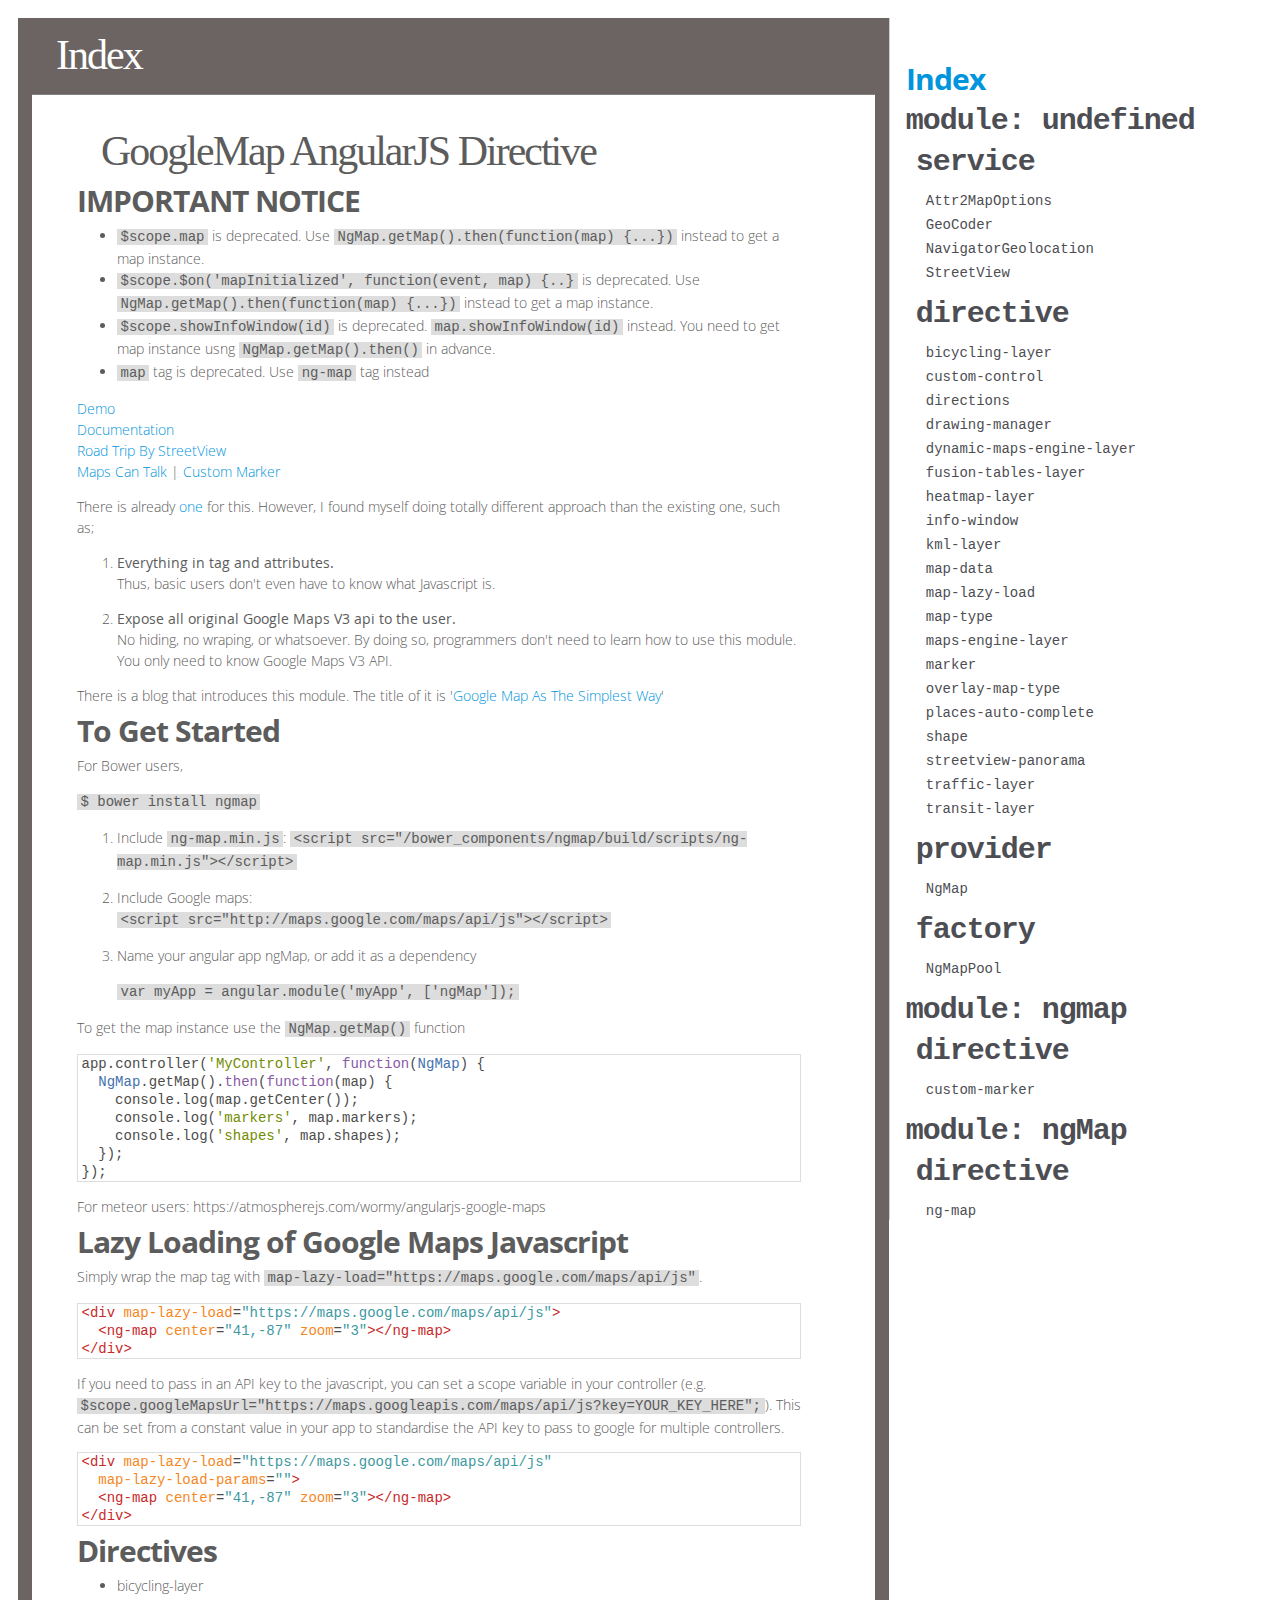
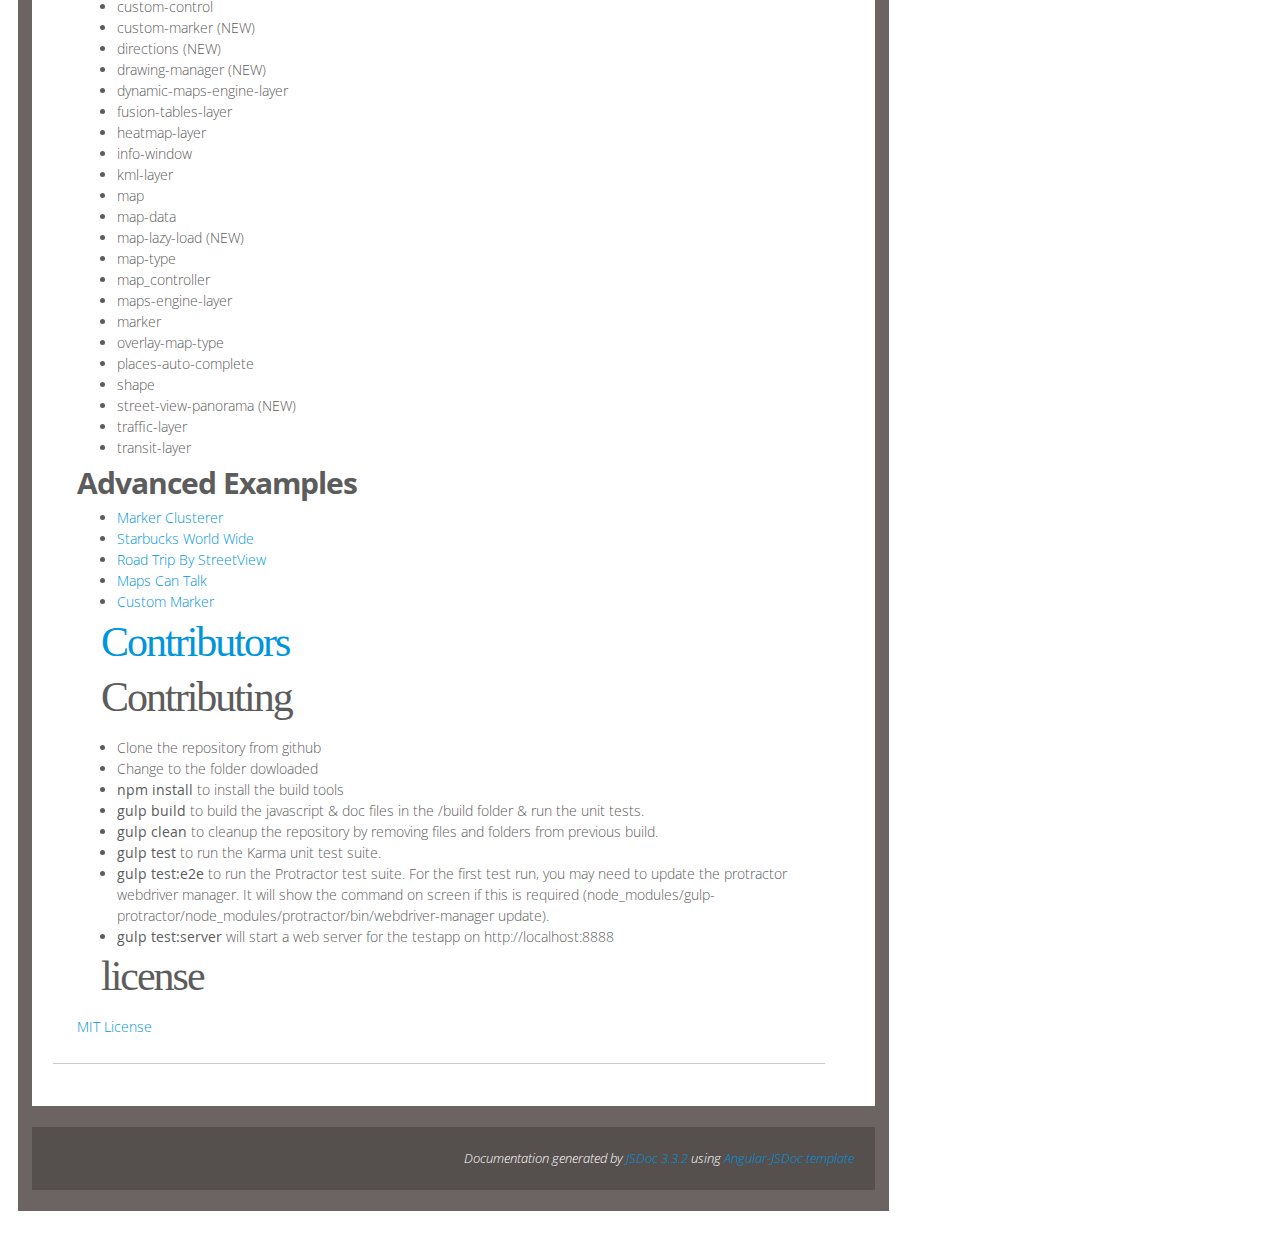
<file: public/vendor/ngmap/build/docs/index.html>
<!doctype html>
<html>
  <head>
    <title>JSDoc: Index</title>
    <link type="text/css" rel="stylesheet" href="css/jsdoc-default.css">
    <link href="css/prettify-tomorrow.css" type="text/css" rel="stylesheet">
    <link href="https://fonts.googleapis.com/css?family=Open+Sans:300italic,400italic,400,300,700" rel="stylesheet" type="text/css">
    <link href="css/custom.css" type="text/css" rel="stylesheet">
    <script src="js/prettify.js"></script>
    <script src="js/angular.min.js"></script>
  </head>
  <body ng-app="">
    <nav>
      <h2><a href="index.html">Index</a></h2>
      <ul class="module">
        <!-- undefined -->
        <h3>
          <a href="" ng-click="moduleundefined = !moduleundefined">
            module: undefined
          </a>
          <i ng-cloak="" ng-show="moduleundefined">+</i>
        </h3>
        <li id="undefined" ng-hide="moduleundefined">
          <ul class="group">
            <h3>
              <a href="" ng-click="undefinedservice = !undefinedservice">
                service
              </a>
              <i ng-cloak="" ng-show="undefinedservice">+</i>
            </h3>
            <ul ng-hide="undefinedservice">
              <li>
                <a href="Attr2MapOptions.html">Attr2MapOptions</a>
              </li><li>
                <a href="GeoCoder.html">GeoCoder</a>
              </li><li>
                <a href="NavigatorGeolocation.html">NavigatorGeolocation</a>
              </li><li>
                <a href="StreetView.html">StreetView</a>
              </li>
            </ul>
          </ul><ul class="group">
            <h3>
              <a href="" ng-click="undefineddirective = !undefineddirective">
                directive
              </a>
              <i ng-cloak="" ng-show="undefineddirective">+</i>
            </h3>
            <ul ng-hide="undefineddirective">
              <li>
                <a href="bicycling-layer.html">bicycling-layer</a>
              </li><li>
                <a href="custom-control.html">custom-control</a>
              </li><li>
                <a href="directions.html">directions</a>
              </li><li>
                <a href="drawing-manager.html">drawing-manager</a>
              </li><li>
                <a href="dynamic-maps-engine-layer.html">dynamic-maps-engine-layer</a>
              </li><li>
                <a href="fusion-tables-layer.html">fusion-tables-layer</a>
              </li><li>
                <a href="heatmap-layer.html">heatmap-layer</a>
              </li><li>
                <a href="info-window.html">info-window</a>
              </li><li>
                <a href="kml-layer.html">kml-layer</a>
              </li><li>
                <a href="map-data.html">map-data</a>
              </li><li>
                <a href="map-lazy-load.html">map-lazy-load</a>
              </li><li>
                <a href="map-type.html">map-type</a>
              </li><li>
                <a href="maps-engine-layer.html">maps-engine-layer</a>
              </li><li>
                <a href="marker.html">marker</a>
              </li><li>
                <a href="overlay-map-type.html">overlay-map-type</a>
              </li><li>
                <a href="places-auto-complete.html">places-auto-complete</a>
              </li><li>
                <a href="shape.html">shape</a>
              </li><li>
                <a href="streetview-panorama.html">streetview-panorama</a>
              </li><li>
                <a href="traffic-layer.html">traffic-layer</a>
              </li><li>
                <a href="transit-layer.html">transit-layer</a>
              </li>
            </ul>
          </ul><ul class="group">
            <h3>
              <a href="" ng-click="undefinedprovider = !undefinedprovider">
                provider
              </a>
              <i ng-cloak="" ng-show="undefinedprovider">+</i>
            </h3>
            <ul ng-hide="undefinedprovider">
              <li>
                <a href="NgMap.html">NgMap</a>
              </li>
            </ul>
          </ul><ul class="group">
            <h3>
              <a href="" ng-click="undefinedfactory = !undefinedfactory">
                factory
              </a>
              <i ng-cloak="" ng-show="undefinedfactory">+</i>
            </h3>
            <ul ng-hide="undefinedfactory">
              <li>
                <a href="NgMapPool.html">NgMapPool</a>
              </li>
            </ul>
          </ul>
        </li>
      </ul><ul class="module">
        <!-- ngmap -->
        <h3>
          <a href="" ng-click="modulengmap = !modulengmap">
            module: ngmap
          </a>
          <i ng-cloak="" ng-show="modulengmap">+</i>
        </h3>
        <li id="ngmap" ng-hide="modulengmap">
          <ul class="group">
            <h3>
              <a href="" ng-click="ngmapdirective = !ngmapdirective">
                directive
              </a>
              <i ng-cloak="" ng-show="ngmapdirective">+</i>
            </h3>
            <ul ng-hide="ngmapdirective">
              <li>
                <a href="ngmap.custom-marker.html">custom-marker</a>
              </li>
            </ul>
          </ul>
        </li>
      </ul><ul class="module">
        <!-- ng_ap -->
        <h3>
          <a href="" ng-click="moduleng_ap = !moduleng_ap">
            module: ngMap
          </a>
          <i ng-cloak="" ng-show="moduleng_ap">+</i>
        </h3>
        <li id="ngMap" ng-hide="moduleng_ap">
          <ul class="group">
            <h3>
              <a href="" ng-click="ng_apdirective = !ng_apdirective">
                directive
              </a>
              <i ng-cloak="" ng-show="ng_apdirective">+</i>
            </h3>
            <ul ng-hide="ng_apdirective">
              <li>
                <a href="ngMap.ng-map.html">ng-map</a>
              </li>
            </ul>
          </ul>
        </li>
      </ul>
    </nav>
    <div id="content" class="page-wrap">
      <h1 class="title">
        Index
      </h1>
      <div id="main" class="big-container">
        <!-- source code html -->
        <!-- index.html -->
        <section class="section-readme">
          <article>
            <h1>GoogleMap AngularJS Directive</h1><!--
[![Build Status](https://travis-ci.org/allenhwkim/angularjs-google-maps.png?branch=master)](https://travis-ci.org/allenhwkim/angularjs-google-maps)
-->
<h2>IMPORTANT NOTICE</h2><ul>
<li><code>$scope.map</code> is deprecated. Use <code>NgMap.getMap().then(function(map) {...})</code>
 instead to get a map instance.</li>
<li><code>$scope.$on('mapInitialized', function(event, map) {..}</code> is deprecated.
 Use <code>NgMap.getMap().then(function(map) {...})</code> instead to get a map instance.</li>
<li><code>$scope.showInfoWindow(id)</code> is deprecated. <code>map.showInfoWindow(id)</code> instead.
 You need to get map instance usng <code>NgMap.getMap().then()</code> in advance.</li>
<li><code>map</code> tag is deprecated. Use <code>ng-map</code> tag instead</li>
</ul>
<p><a href="http://ngmap.github.io">Demo</a><br><a href="https://rawgithub.com/allenhwkim/angularjs-google-maps/master/build/docs/index.html">Documentation</a><br><a href="https://rawgit.com/allenhwkim/angularjs-google-maps/master/testapp/street-view_road_trip.html">Road Trip By StreetView</a><br><a href="https://rawgit.com/allenhwkim/angularjs-google-maps/master/testapp/custom-marker.html">Maps Can Talk</a> |
<a href="https://rawgit.com/allenhwkim/angularjs-google-maps/master/testapp/custom-marker-2.html">Custom Marker</a>  </p>
<p>There is already <a href="https://github.com/nlaplante/angular-google-maps">one</a> for this. However, I found myself doing totally different approach than the existing one, such as;</p>
<ol>
<li><p><strong>Everything in tag and attributes.</strong><br>Thus, basic users don't even have to know what Javascript is. </p>
</li>
<li><p><strong>Expose all original Google Maps V3 api to the user.</strong><br>No hiding, no wraping, or whatsoever. 
By doing so, programmers don't need to learn how to use this module.
You only need to know Google Maps V3 API.</p>
</li>
</ol>
<p>There is a blog that introduces this module. The title of it is '<a href="http://allenhwkim.tumblr.com/post/70986888283/google-map-as-the-simplest-way">Google Map As The Simplest Way</a>'</p>
<h2>To Get Started</h2><p>For Bower users, </p>
<p>  <code>$ bower install ngmap</code></p>
<ol>
<li><p>Include <code>ng-map.min.js</code>:
<code>&lt;script src=&quot;/bower_components/ngmap/build/scripts/ng-map.min.js&quot;&gt;&lt;/script&gt;</code></p>
</li>
<li><p>Include Google maps:<br> <code>&lt;script src=&quot;http://maps.google.com/maps/api/js&quot;&gt;&lt;/script&gt;</code>  </p>
</li>
<li><p>Name your angular app ngMap, or add it as a dependency</p>
<p><code>var myApp = angular.module('myApp', ['ngMap']);</code></p>
</li>
</ol>
<p>To get the map instance use the <code>NgMap.getMap()</code> function</p>
<pre class="prettyprint source"><code>app.controller('MyController', function(NgMap) {
  NgMap.getMap().then(function(map) {
    console.log(map.getCenter());
    console.log('markers', map.markers);
    console.log('shapes', map.shapes);
  });
});</code></pre><p>For meteor users: https://atmospherejs.com/wormy/angularjs-google-maps</p>
<h2>Lazy Loading of Google Maps Javascript</h2><p>  Simply wrap the map tag with <code>map-lazy-load=&quot;https://maps.google.com/maps/api/js&quot;</code>.</p>
<pre class="prettyprint source"><code>&lt;div map-lazy-load=&quot;https://maps.google.com/maps/api/js&quot;>
  &lt;ng-map center=&quot;41,-87&quot; zoom=&quot;3&quot;>&lt;/ng-map>
&lt;/div></code></pre><p>  If you need to pass in an API key to the javascript, you can set a scope
  variable in your controller (e.g. <code>$scope.googleMapsUrl=&quot;https://maps.googleapis.com/maps/api/js?key=YOUR_KEY_HERE&quot;;</code>).
  This can be set from a constant value in your app to standardise the API key to pass to google for multiple controllers.</p>
<pre class="prettyprint source"><code>&lt;div map-lazy-load=&quot;https://maps.google.com/maps/api/js&quot;
  map-lazy-load-params=&quot;{{googleMapsUrl}}&quot;>
  &lt;ng-map center=&quot;41,-87&quot; zoom=&quot;3&quot;>&lt;/ng-map>
&lt;/div></code></pre><h2>Directives</h2><ul>
<li>bicycling-layer</li>
<li>custom-control</li>
<li>custom-marker (NEW)</li>
<li>directions (NEW)</li>
<li>drawing-manager (NEW)</li>
<li>dynamic-maps-engine-layer</li>
<li>fusion-tables-layer</li>
<li>heatmap-layer</li>
<li>info-window</li>
<li>kml-layer</li>
<li>map</li>
<li>map-data</li>
<li>map-lazy-load (NEW)</li>
<li>map-type</li>
<li>map_controller</li>
<li>maps-engine-layer</li>
<li>marker</li>
<li>overlay-map-type</li>
<li>places-auto-complete</li>
<li>shape</li>
<li>street-view-panorama (NEW)</li>
<li>traffic-layer</li>
<li>transit-layer</li>
</ul>
<h2>Advanced Examples</h2><ul>
<li><a href="https://rawgit.com/allenhwkim/angularjs-google-maps/master/testapp/marker-clusterer.html">Marker Clusterer</a></li>
<li><a href="https://rawgit.com/allenhwkim/angularjs-google-maps/master/testapp/map_app.html">Starbucks World Wide</a></li>
<li><a href="https://rawgit.com/allenhwkim/angularjs-google-maps/master/testapp/street-view_road_trip.html">Road Trip By StreetView</a></li>
<li><a href="https://rawgit.com/allenhwkim/angularjs-google-maps/master/testapp/custom-marker.html">Maps Can Talk</a></li>
<li><a href="https://rawgit.com/allenhwkim/angularjs-google-maps/master/testapp/custom-marker-2.html">Custom Marker</a></li>
</ul>
<h1><a href="CONTRIBUTORS.md">Contributors</a></h1><h1>Contributing</h1><ul>
<li>Clone the repository from github</li>
<li>Change to the folder dowloaded</li>
<li><strong>npm install</strong> to install the build tools</li>
<li><strong>gulp build</strong> to build the javascript &amp; doc files in the /build folder &amp; run the unit tests.</li>
<li><strong>gulp clean</strong> to cleanup the repository by removing files and folders from previous build.</li>
<li><strong>gulp test</strong> to run the Karma unit test suite.</li>
<li><strong>gulp test:e2e</strong> to run the Protractor test suite. For the first test run, you may need to update the protractor webdriver manager. It will show the command on screen if this is required (node_modules/gulp-protractor/node_modules/protractor/bin/webdriver-manager update).</li>
<li><strong>gulp test:server</strong> will start a web server for the testapp on http://localhost:8888</li>
</ul>
<h1>license</h1><p><a href="https://github.com/allenhwkim/angularjs-google-maps/blob/master/LICENSE">MIT License</a></p>
          </article>
        </section>
        <!-- class files -->
      </div>
      <footer style="clear:both">
        Documentation generated by
        <a href="https://github.com/jsdoc3/jsdoc">JSDoc 3.3.2</a>
        using
        <a href="https://github.com/allenhwkim/angular-jsdoc">Angular-JSDoc template</a>
      </footer>
    </div>
    <!--%= prettyJson %-->
    <script>
      prettyPrint();
      var lineNo = window.location.hash.match(/#line([0-9]+)$/);
      lineNo && document.querySelector("ol li:nth-child("+(lineNo[1])+")").scrollIntoView();
    </script>
  </body>
</html>
</file>
<file: public/vendor/ngmap/build/docs/css/jsdoc-default.css>
/**
 * This is enhanced theme by Umut Topuzoglu<https://github.com/ulocl>. Thanks, Umut
 */
@font-face {
    font-family: 'Open Sans';
    font-weight: normal;
    font-style: normal;
    src: url('../fonts/OpenSans-Regular-webfont.eot');
    src:
        local('Open Sans'),
        local('OpenSans'),
        url('../fonts/OpenSans-Regular-webfont.eot?#iefix') format('embedded-opentype'),
        url('../fonts/OpenSans-Regular-webfont.woff') format('woff'),
        url('../fonts/OpenSans-Regular-webfont.svg#open_sansregular') format('svg');
}

@font-face {
    font-family: 'Open Sans Light';
    font-weight: normal;
    font-style: normal;
    src: url('../fonts/OpenSans-Light-webfont.eot');
    src:
        local('Open Sans Light'),
        local('OpenSans Light'),
        url('../fonts/OpenSans-Light-webfont.eot?#iefix') format('embedded-opentype'),
        url('../fonts/OpenSans-Light-webfont.woff') format('woff'),
        url('../fonts/OpenSans-Light-webfont.svg#open_sanslight') format('svg');
}

* { box-sizing: border-box }

html
{
    overflow: auto;
    background-color: #fff;
    font-size: 14px;
}

body
{
    font-family: 'Open Sans', sans-serif;
    line-height: 1.5;
    color: #4d4e53;
    background-color: white;
}

a, a:visited, a:active {
    color: #0095dd;
    text-decoration: none;
}

a:hover {
    text-decoration: underline;
}

header
{
    display: block;
    padding: 0px 4px;
}

tt, code, kbd, samp {
    font-family: Consolas, Monaco, 'Andale Mono', monospace;
    padding: 0 0.25em;
    background-color: #ddd;
}

.class-description {
    font-size: 130%;
    line-height: 140%;
    margin-bottom: 1em;
    margin-top: 1em;
}

.class-description:empty {
    margin: 0;
}

#main {
    float: left;
    width: 70%;
    padding-right: 20px;
}

article dl {
    margin-bottom: 40px;
}

section
{
    display: block;
    background-color: #fff;
    padding: 12px 24px;
    border-bottom: 1px solid #ccc;
    margin-right: 30px;
}

.variation {
    display: none;
}

.signature-attributes {
    font-size: 60%;
    color: #aaa;
    font-style: italic;
    font-weight: lighter;
}

nav
{
    display: block;
    float: right;
    margin-top: 28px;
    width: 30%;
    box-sizing: border-box;
    border-left: 1px solid #ccc;
    padding-left: 16px;
}

nav ul {
    font-family: 'Lucida Grande', 'Lucida Sans Unicode', arial, sans-serif;
    font-size: 100%;
    line-height: 17px;
    padding: 0;
    margin: 0;
    list-style-type: none;
}

nav ul a, nav ul a:visited, nav ul a:active {
    font-family: Consolas, Monaco, 'Andale Mono', monospace;
    line-height: 18px;
    color: #4D4E53;
}

nav h3 {
    margin-top: 12px;
}

nav ul {
    margin-top: 1.5em;
}

nav li {
    margin-top: 6px;
    margin-left: 10px;
}

footer {
    display: block;
    padding: 6px;
    margin-top: 12px;
    font-style: italic;
    font-size: 90%;
}

h1, h2, h3, h4 {
    font-weight: 200;
    margin: 0;
}

h1
{
    font-family: 'Open Sans Light', sans-serif;
    font-size: 48px;
    letter-spacing: -2px;
    margin: 12px 24px 20px;
}

h2, h3
{
    font-size: 30px;
    font-weight: 700;
    letter-spacing: -1px;
    margin-bottom: 12px;
}

h4
{
    font-size: 18px;
    letter-spacing: -0.33px;
    margin-bottom: 12px;
    color: #4d4e53;
}

h5, .container-overview .subsection-title
{
    font-size: 120%;
    font-weight: bold;
    letter-spacing: -0.01em;
    margin: 8px 0 3px 0;
}

h6
{
    font-size: 100%;
    letter-spacing: -0.01em;
    margin: 6px 0 3px 0;
    font-style: italic;
}

.ancestors { color: #999; }
.ancestors a
{
    color: #999 !important;
    text-decoration: none;
}

.clear
{
    clear: both;
}

.important
{
    font-weight: bold;
    color: #950B02;
}

.yes-def {
    text-indent: -1000px;
}

.type-signature {
    color: #aaa;
}

.name, .signature {
    font-family: Consolas, Monaco, 'Andale Mono', monospace;
}

.details { margin-top: 14px; border-left: 2px solid #DDD; }
.details dt { width: 120px; float: left; padding-left: 10px;  padding-top: 6px; }
.details dd { margin-left: 70px; }
.details ul { margin: 0; }
.details ul { list-style-type: none; }
.details li { margin-left: 30px; padding-top: 6px; }
.details pre.prettyprint { margin: 0 }
.details .object-value { padding-top: 0; }

.description {
    margin-bottom: 1em;
    margin-top: 1em;
}

.code-caption
{
    font-style: italic;
    font-size: 107%;
    margin: 0;
}

.prettyprint
{
    border: 1px solid #ddd;
    width: 80%;
    overflow: auto;
}

.prettyprint.source {
    width: inherit;
}

.prettyprint code
{
    font-size: 100%;
    line-height: 18px;
    display: block;
    margin: 0;
    background-color: #fff;
    color: #4D4E53;
}

.prettyprint code span.line
{
  display: inline-block;
}

.prettyprint.linenums
{
  padding-left: 70px;
  -webkit-user-select: none;
  -moz-user-select: none;
  -ms-user-select: none;
  user-select: none;
}

.prettyprint.linenums ol
{
  padding-left: 0;
}

.prettyprint.linenums li
{
  border-left: 3px #ddd solid;
}

.prettyprint.linenums li.selected,
.prettyprint.linenums li.selected *
{
  background-color: lightyellow;
}

.prettyprint.linenums li *
{
  -webkit-user-select: text;
  -moz-user-select: text;
  -ms-user-select: text;
  user-select: text;
}

.params, .props
{
    border-spacing: 0;
    border: 0;
    border-collapse: collapse;
}

.params .name, .props .name, .name code {
    color: #4D4E53;
    font-family: Consolas, Monaco, 'Andale Mono', monospace;
    font-size: 100%;
}

.params td, .params th, .props td, .props th
{
    border: 1px solid #ddd;
    margin: 0px;
    text-align: left;
    vertical-align: top;
    padding: 4px 6px;
    display: table-cell;
}

.params thead tr, .props thead tr
{
    background-color: #ddd;
    font-weight: bold;
}

.params .params thead tr, .props .props thead tr
{
    background-color: #fff;
    font-weight: bold;
}

.params th, .props th { border-right: 1px solid #aaa; }
.params thead .last, .props thead .last { border-right: 1px solid #ddd; }

.params td.description > p:first-child,
.props td.description > p:first-child
{
    margin-top: 0;
    padding-top: 0;
}

.params td.description > p:last-child,
.props td.description > p:last-child
{
    margin-bottom: 0;
    padding-bottom: 0;
}

.disabled {
    color: #454545;
}
</file>
<file: public/vendor/ngmap/build/docs/css/prettify-tomorrow.css>
/* Tomorrow Theme */
/* Original theme - https://github.com/chriskempson/tomorrow-theme */
/* Pretty printing styles. Used with prettify.js. */
/* SPAN elements with the classes below are added by prettyprint. */
/* plain text */
.pln {
  color: #4d4d4c; }

@media screen {
  /* string content */
  .str {
    color: #718c00; }

  /* a keyword */
  .kwd {
    color: #8959a8; }

  /* a comment */
  .com {
    color: #8e908c; }

  /* a type name */
  .typ {
    color: #4271ae; }

  /* a literal value */
  .lit {
    color: #f5871f; }

  /* punctuation */
  .pun {
    color: #4d4d4c; }

  /* lisp open bracket */
  .opn {
    color: #4d4d4c; }

  /* lisp close bracket */
  .clo {
    color: #4d4d4c; }

  /* a markup tag name */
  .tag {
    color: #c82829; }

  /* a markup attribute name */
  .atn {
    color: #f5871f; }

  /* a markup attribute value */
  .atv {
    color: #3e999f; }

  /* a declaration */
  .dec {
    color: #f5871f; }

  /* a variable name */
  .var {
    color: #c82829; }

  /* a function name */
  .fun {
    color: #4271ae; } }
/* Use higher contrast and text-weight for printable form. */
@media print, projection {
  .str {
    color: #060; }

  .kwd {
    color: #006;
    font-weight: bold; }

  .com {
    color: #600;
    font-style: italic; }

  .typ {
    color: #404;
    font-weight: bold; }

  .lit {
    color: #044; }

  .pun, .opn, .clo {
    color: #440; }

  .tag {
    color: #006;
    font-weight: bold; }

  .atn {
    color: #404; }

  .atv {
    color: #060; } }
/* Style */
/*
pre.prettyprint {
  background: white;
  font-family: Consolas, Monaco, 'Andale Mono', monospace;
  font-size: 12px;
  line-height: 1.5;
  border: 1px solid #ccc;
  padding: 10px; }
*/

/* Specify class=linenums on a pre to get line numbering */
ol.linenums {
  margin-top: 0;
  margin-bottom: 0; }

/* IE indents via margin-left */
li.L0,
li.L1,
li.L2,
li.L3,
li.L4,
li.L5,
li.L6,
li.L7,
li.L8,
li.L9 {
  /* */ }

/* Alternate shading for lines */
li.L1,
li.L3,
li.L5,
li.L7,
li.L9 {
  /* */ }
</file>
<file: public/vendor/ngmap/build/docs/css/custom.css>
html * {
    box-sizing: border-box;
    -ms-box-sizing: border-box;
    -moz-box-sizing: border-box;
    -webkit-box-sizing: border-box;
}

body {
    font-family: "Open Sans", "Helvetica Neue", "Helvetica", "Arial", sans-serif;
    font-weight: 300;
    font-size: 1rem;
    line-height: 1.5rem;
    color: #5c5c5c;
    background-color: white;
    padding: 10px;
}

h1 {
    font-family: "Arquitecta";
    font-size: 3rem;
    line-height: 3rem;
    margin-top: 3.1875rem;
    margin-bottom: 1.3125rem;
    font-weight: 300;
}

footer {
    margin: 0rem;
    padding: 1.5rem;
    text-align: right;
    background-color: #554f4e;
    overflow-y: auto;
    color: #fff;
}

nav {
    margin-top: 0px;
    padding-top: 50px;
    background-color: #fff;
}

#main {
   float: none;
   width: auto;
}

.page-wrap {
    padding: 1.5rem 14px;
    margin-bottom: 0rem;
    background-color: #6c6463;
    width: 70%;
}
.page-wrap h1 {
    margin-top: -0.375rem;
    color: #FFFFFF;
}
.page-wrap #main h1 {
  color: inherit;
}

.big-container {
    padding: 0rem;
    background-color: #FFFFFF;
    border-top: solid 1px #828282;
    min-height: 24rem;
    overflow: hidden;
    background-repeat: repeat-x;
    background-position: top;
    margin-bottom: 1.5rem;
    padding: 2.0rem 1.5rem 3rem 1.5rem;
}
</file>
